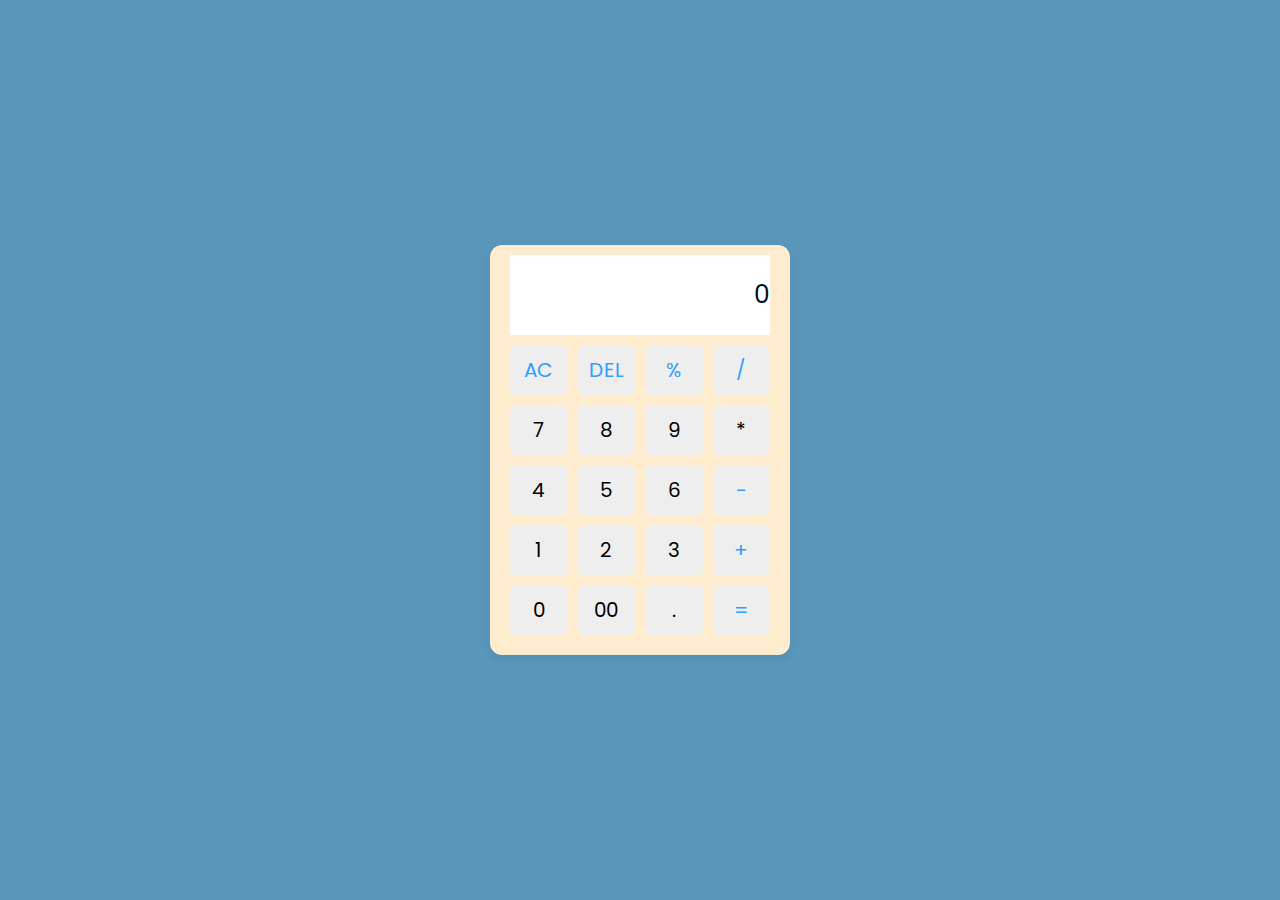
<file: calculator2/index.html>
<!DOCTYPE html>
<html lang="en">
<head>
   
        <meta charset="UTF-8" />
        <meta http-equiv="X-UA-Compatible" content="IE=edge" />
        <meta name="viewport" content="width=device-width, initial-scale=1.0" />
        <title>CALCULATOR</title>
        <link rel="stylesheet" href="style.css" />
</head>
<body>
    <div class="container">
        <input type="text" class="display" id="output-screen"  value="0"/>
        <div class="buttons">
          <button class="operator" onclick="Clear()">AC</button>
          <button class="operator" onclick="del()">DEL</button>
          <button class="operator" onclick="display('%')">%</button>
          <button class="operator" onclick="display('/')">/</button>
          <button onclick="display('7')">7</button>
          <button onclick="display('8')">8</button>
          <button onclick="display('9')">9</button>
          <button onclick="display('*')">*</button>
          <button onclick="display('4')">4</button>
          <button onclick="display('5')">5</button>
          <button onclick="display('6')">6</button>
          <button class="operator" onClick="display('-')">-</button>
          <button onclick="display('1')">1</button>
          <button onclick="display('2')">2</button>
          <button onclick="display('3')">3</button>
          <button class="operator" onclick="display('+')">+</button>
          <button onclick="display('0')">0</button>
          <button onclick="display('00')">00</button>
          <button onclick="display('.')">.</button>
          <button class="operator" onclick="Calculate()">=</button>
        </div>
      </div>
    <script src="script.js"></script>
</body>
</html>
</file>
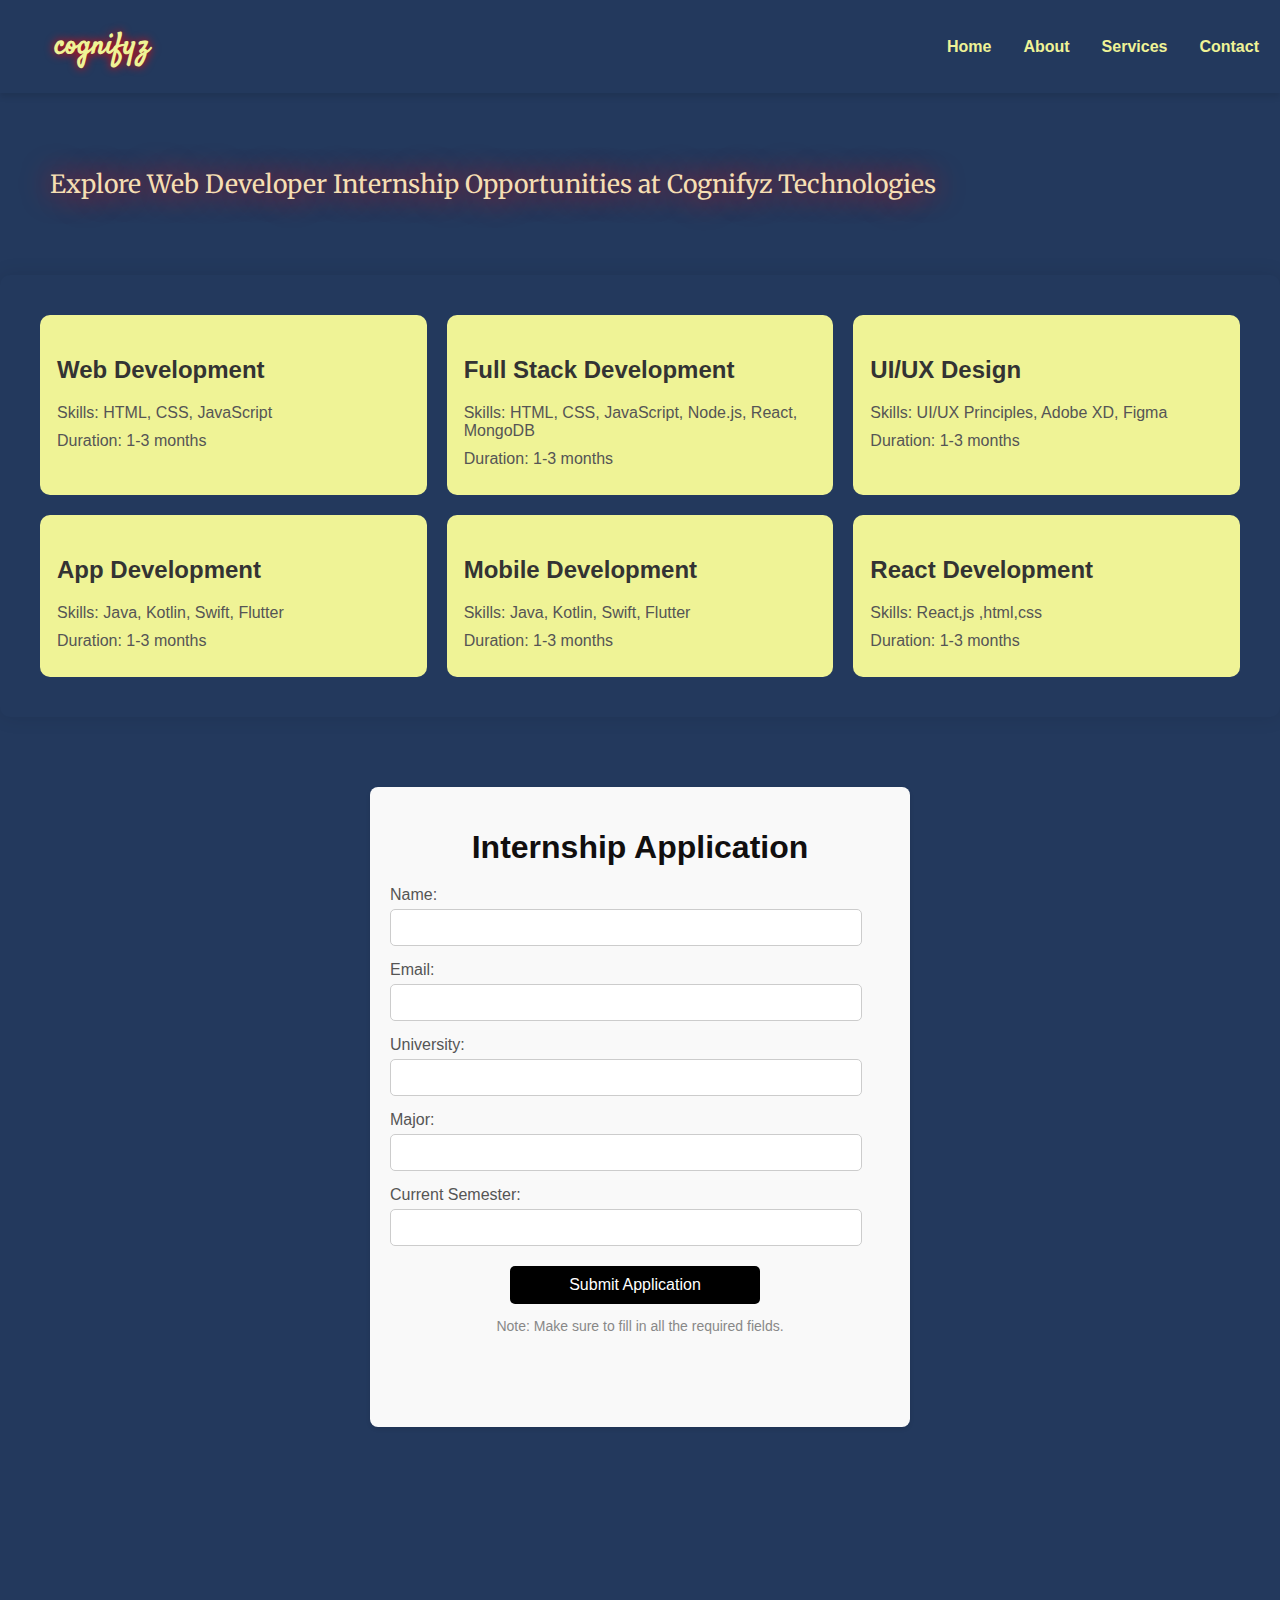
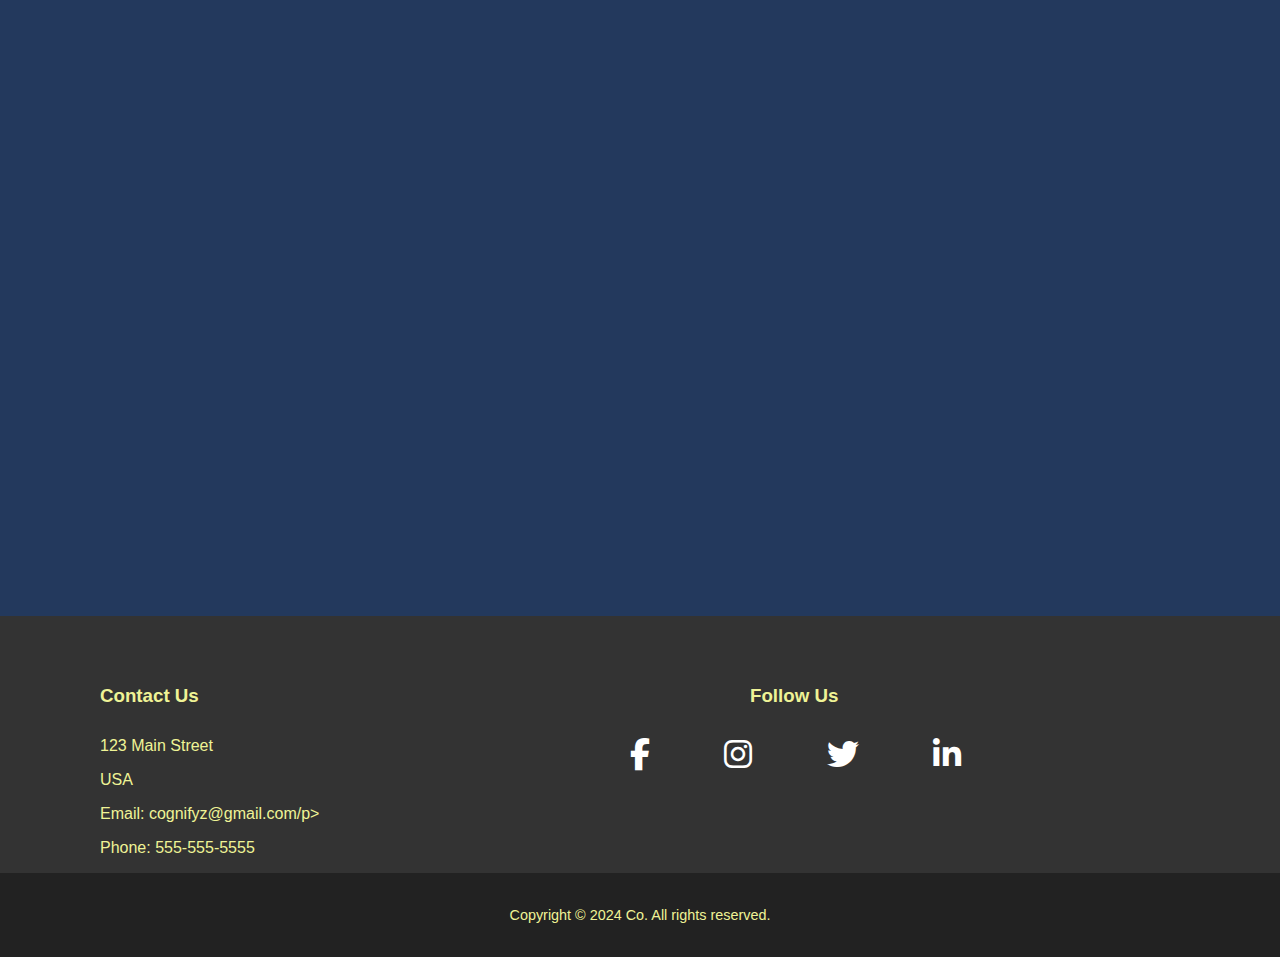
<file: cognifyz website/index.html>
<!DOCTYPE html>
<html lang="en">
<head>
    <meta charset="UTF-8">
    <meta name="viewport" content="width=device-width, initial-scale=1.0">
    <link rel="stylesheet" href="index.css">
    <title>cognifyz</title>
    <link rel="stylesheet" href="https://fonts.googleapis.com/css?family=Satisfy">
    <link rel="stylesheet" href="https://fonts.googleapis.com/css?family=Merriweather">
    <link href='https://fonts.googleapis.com/css?family=Belleza' rel='stylesheet'>
    <link rel="stylesheet" href="https://cdnjs.cloudflare.com/ajax/libs/font-awesome/6.1.0/css/all.min.css">
</head>
<body>
    <div class="page1">
    <header>
        <nav>
            
                
                <h1 class="nav-title">cognifyz</h1>
            
            
            <ul class="nav-links">
                <li><a href="#">Home</a></li>
                <li><a href="#">About</a></li>
                <li><a href="#">Services</a></li>
                <li><a href="#">Contact</a></li>
            
            </ul>     
        </nav>
    </header>
    <div class="intro">
        
        <p class="animated-text">Explore Web Developer Internship Opportunities at Cognifyz Technologies</p>

    </div>
    <div class="overview">
        <div class="domain-card">
            <h3>Web Development</h3>
            <p>Skills: HTML, CSS, JavaScript</p>
            <p>Duration: 1-3 months</p>
        </div>
        <div class="domain-card">
            <h3>Full Stack Development</h3>
            <p>Skills: HTML, CSS, JavaScript, Node.js, React, MongoDB</p>
            <p>Duration: 1-3 months</p>
        </div>
        <div class="domain-card">
            <h3>UI/UX Design</h3>
            <p>Skills: UI/UX Principles, Adobe XD, Figma</p>
            <p>Duration: 1-3 months</p>
        </div>
        <div class="domain-card">
            <h3>App Development</h3>
            <p>Skills: Java, Kotlin, Swift, Flutter</p>
            <p>Duration: 1-3 months</p>
        </div>
        <div class="domain-card">
            <h3>Mobile Development</h3>
            <p>Skills: Java, Kotlin, Swift, Flutter</p>
            <p>Duration: 1-3 months</p>
        </div>
        <div class="domain-card">
            <h3>React Development</h3>
            <p>Skills: React,js ,html,css</p>
            <p>Duration: 1-3 months</p>
        </div>
    </div>
    <div class="container">
        <h1 class="title">Internship Application</h1>
        <form action="/submit_internship_details" method="post">
            <div class="form-group">
                <label for="name">Name:</label>
                <input type="text" id="name" name="name" required>
            </div>
            <div class="form-group">
                <label for="email">Email:</label>
                <input type="email" id="email" name="email" required>
            </div>
            <div class="form-group">
                <label for="university">University:</label>
                <input type="text" id="university" name="university" required>
            </div>
            <div class="form-group">
                <label for="major">Major:</label>
                <input type="text" id="major" name="major" required>
            </div>
            <div class="form-group">
                <label for="semester">Current Semester:</label>
                <input type="text" id="semester" name="semester" required>
            </div>
            <button type="submit" class="button">Submit Application</button>
        </form>
        <p class="note">Note: Make sure to fill in all the required fields.</p>
    </div>
    
    
    <main id="features-section">
        <main>
            <section class="features">
                <h1 class="title">Benefits of internship</h1>
                <div class="cards">
                    <div class="card">
                        <div class="card-title">Real world experience</div>
                        <div class="card-description">Internships provide hands-on experience in a professional setting, allowing interns to apply theoretical knowledge to real-world situations.</div>
                    </div>
                    <div class="card">
                        <div class="card-title">Skill Development</div>
                        <div class="card-description"> Internships offer opportunities to develop and enhance valuable skills relevant to the industry or field of study, such as communication, teamwork, problem-solving, and technical skills.</div>
                    </div>
                </div>
                <div class="cards">
                    <div class="card">
                        <div class="card-title">Resume Building</div>
                        <div class="card-description">Internships provide valuable experience to include on a resume, demonstrating practical skills, accomplishments, and contributions to future employers.</div>
                    </div>
                    <div class="card">
                        <div class="card-title">Mentorship and Guidance:</div>
                        <div class="card-description">Interns often receive mentorship and guidance from experienced professionals within the organization, providing valuable insights, feedback, and support to help them grow and succeed in their roles.</div>
                    </div>
                </div>
            </section>
        </main>
        
   
    </main>
    <!-- Rest of the page content -->
    <footer>
        <div class="footer-content">
            <div  class="contact-info">
                <h3>Contact Us</h3>
                <p>123 Main Street</p>
                <p>USA</p>
                <p>Email: cognifyz@gmail.com/p>
                <p>Phone: 555-555-5555</p>
            </div>
            <div class="social-media">
                <h3>Follow Us</h3>
                <a href="#" target="_blank" class="facebook"><i class="fab fa-facebook-f"></i></a>
                <a href="#" target="_blank" class="instagram"><i class="fab fa-instagram"></i></a>
                <a href="#" target="_blank " class="twitter"><i class="fab fa-twitter"></i></a>
                
                <a href="#" target="_blank" class="linkedin"><i class="fab fa-linkedin-in"></i></a>
            </div>
        </div> 
        <div class="footer-bottom">
            <p>Copyright © 2024  Co. All rights reserved.</p>
        </div>
    </footer>
</div>
<script src="index.js"></script>
</body>
</html>
</file>
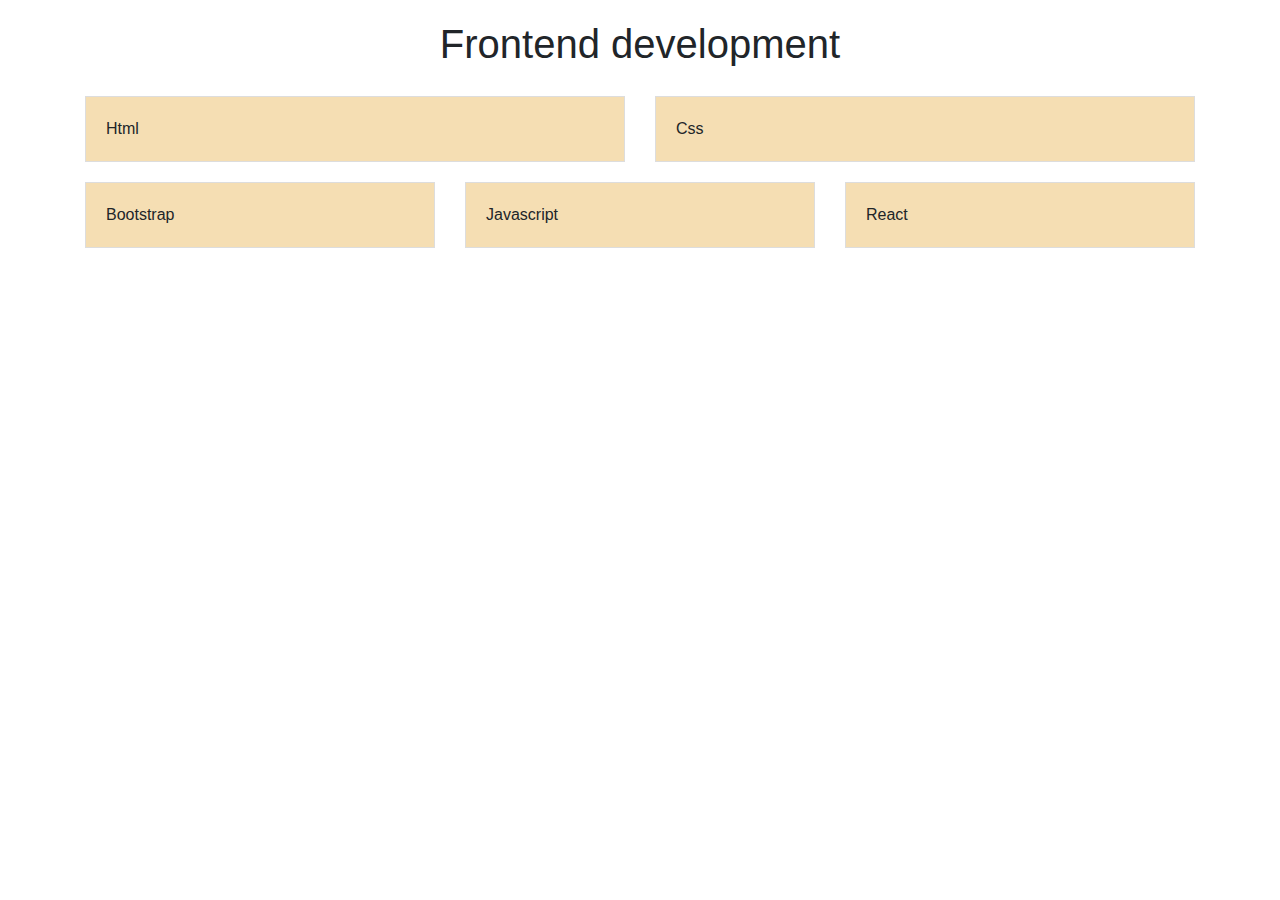
<file: grid/index.html>
<!DOCTYPE html>
<html lang="en">
<head>
  <meta charset="UTF-8">
  <meta name="viewport" content="width=device-width, initial-scale=1.0">
  <title>Responsive Grid Layout</title>
  <!-- Bootstrap CSS -->
  <link href="https://maxcdn.bootstrapcdn.com/bootstrap/4.5.2/css/bootstrap.min.css" rel="stylesheet">
  <style>
    .custom-box {
      background-color: wheat;
      border: 1px solid #ddd;
      padding: 20px;
      margin-bottom: 20px;
      transition: transform 0.3s ease-in-out;
    }
     h1{
        padding:20px;
        
     }
    .custom-box:hover {
      transform: scale(1.05);
      box-shadow: 0 4px 8px rgb(244, 77, 77);
    }

    @media (max-width: 576px) {
      .custom-box {
        padding: 10px;
      }
    }
  </style>
</head>
<body>
    <H1><center>Frontend development</center></H1>
  <div class="container">
    <div class="row">
      <div class="col-md-6">
        <div class="custom-box">
          Html
        </div>
      </div>
      <div class="col-md-6">
        <div class="custom-box">
          Css
        </div>
      </div>
    </div>
    <div class="row">
      <div class="col-md-4">
        <div class="custom-box">
            Bootstrap
        </div>
      </div>
      <div class="col-md-4">
        <div class="custom-box">
         Javascript
        </div>
      </div>
      <div class="col-md-4">
        <div class="custom-box">
          React
        </div>
      </div>
    </div>
  </div>
  <!-- Bootstrap JS (optional) -->
  <script src="https://ajax.googleapis.com/ajax/libs/jquery/3.5.1/jquery.min.js"></script>
  <script src="https://cdnjs.cloudflare.com/ajax/libs/popper.js/1.12.9/umd/popper.min.js"></script>
  <script src="https://maxcdn.bootstrapcdn.com/bootstrap/4.5.2/js/bootstrap.min.js"></script>
</body>
</html>
</file>
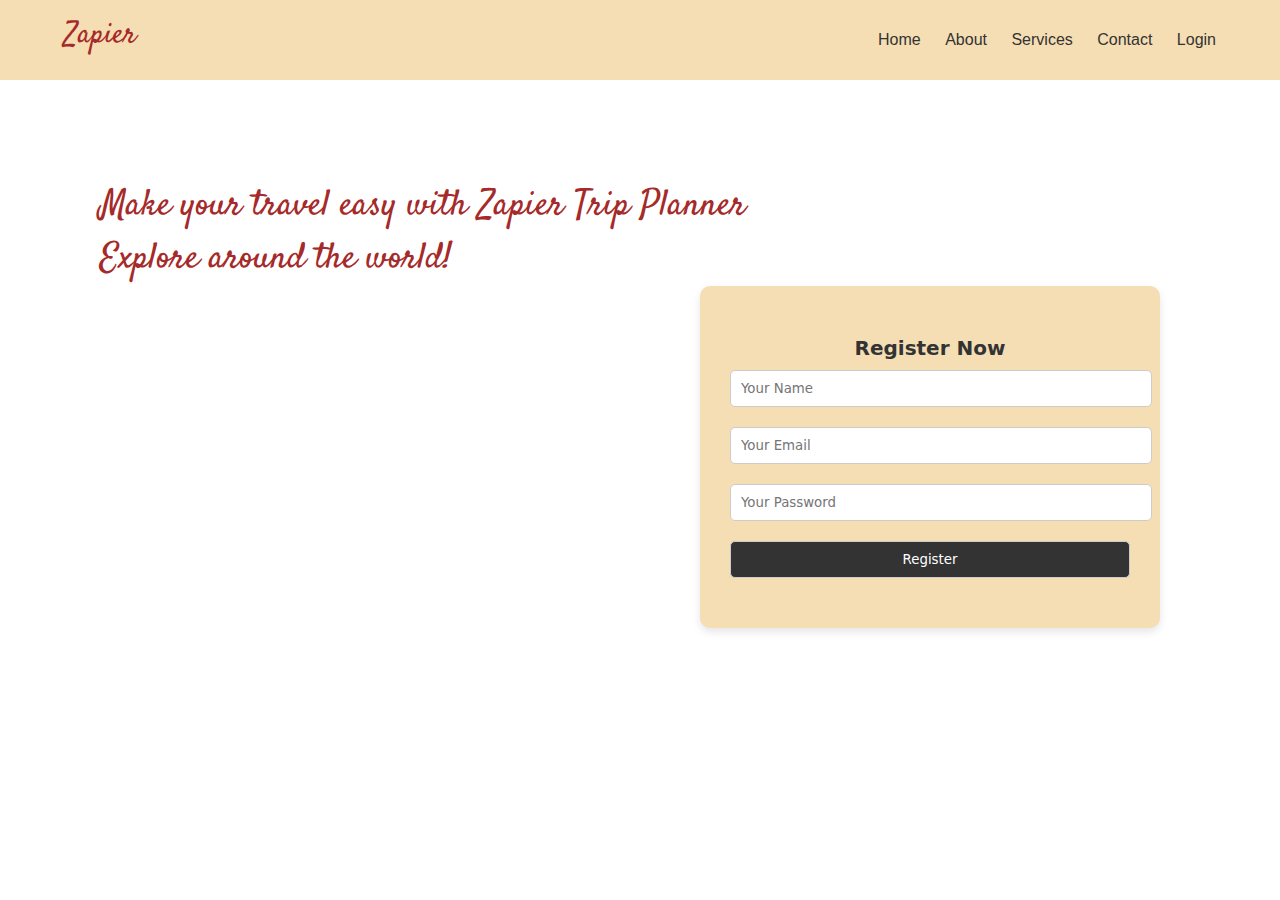
<file: task1/index.html>
<!DOCTYPE html>
<html lang="en">
<head>
  <meta charset="UTF-8">
  <meta name="viewport" content="width=device-width, initial-scale=1.0">
  <title>Navigation Bar with Logo</title>
  <link rel="stylesheet" href="index.css">
  <link rel="stylesheet" href="https://fonts.googleapis.com/css?family=Satisfy">
</head>
<body>
  <header>
    <div class="container">
      <div class="logo">
        <p class="logo">Zapier</p>
      </div>
      <nav>
        <ul>
          <li><a href="#">Home</a></li>
          <li><a href="#">About</a></li>
          <li><a href="#">Services</a></li>
          <li><a href="#">Contact</a></li>
          <li><a href="#">Login</a></li>
        </ul>
      </nav>
    </div>
  </header>
  <div class="header-text">
    <p>Make your travel easy with Zapier Trip Planner<br/>
        Explore around the world!
    </p>
  </div>
  <div class="registration-form">
    <h2>Register Now</h2>
    <form action="#" method="post">
      <input type="text" name="name" placeholder="Your Name" required>
      <input type="email" name="email" placeholder="Your Email" required>
      <input type="password" name="password" placeholder="Your Password" required>
      <button type="submit">Register</button>
    </form>
  </div>
</body>
</html>
</file>
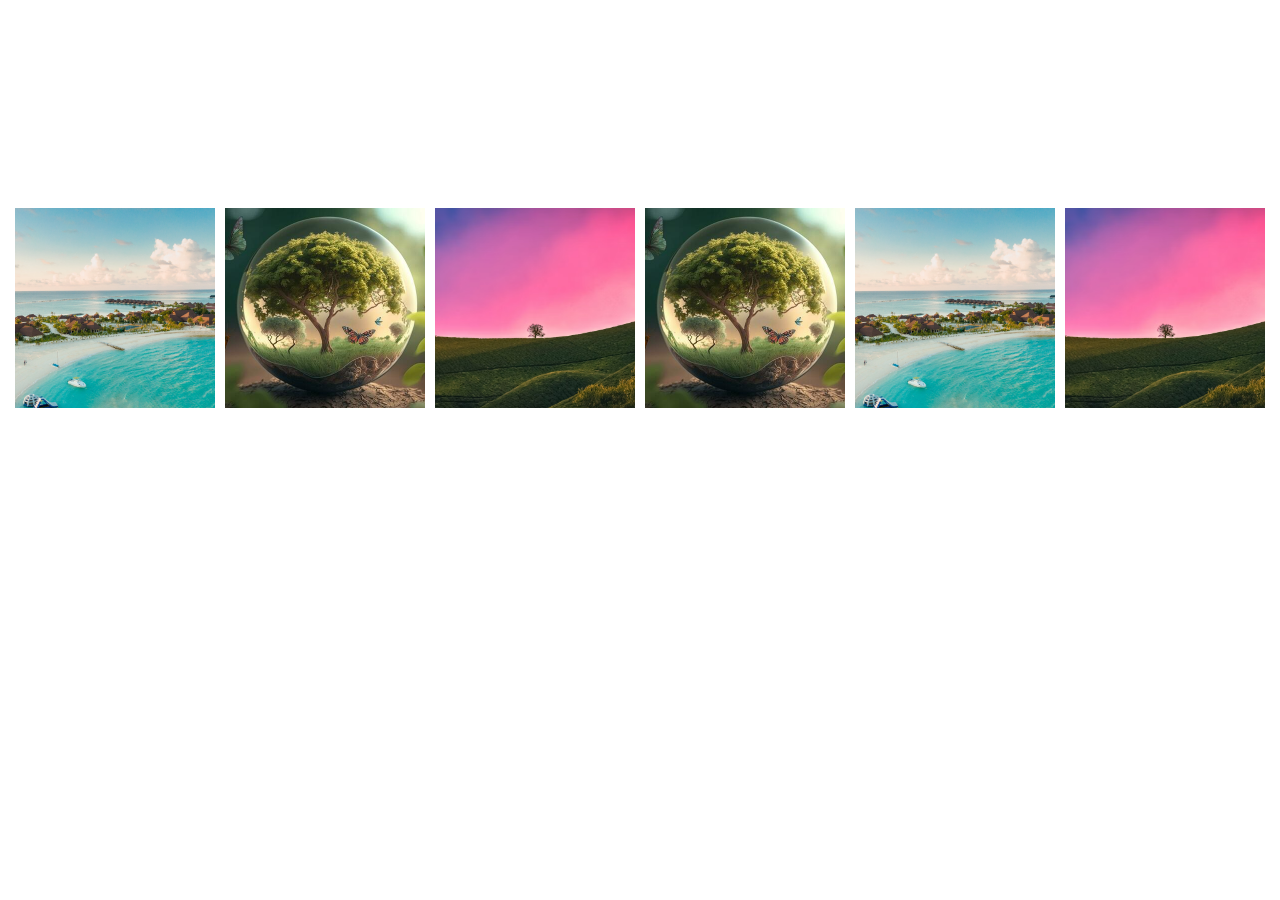
<file: thumbnail/index.html>
<!DOCTYPE html>
<html lang="en">
<head>
    <meta charset="UTF-8">
    <meta name="viewport" content="width=device-width, initial-scale=1.0">
    <title>Document</title>
    <link rel="stylesheet" href="style.css">
    <link rel="stylesheet" href="script.js">
</head>
<body>
    <div class="image-gallery" id="bodyContent">
        <img class="gallery-image" src="maldives.jpg" alt="Image 1">
        <img class="gallery-image" src="earth.jpg" alt="Image 2">
        <img class="gallery-image" src="nature.jpg" alt="Image 3">
        <img class="gallery-image" src="earth.jpg" alt="Image 4">
        <img class="gallery-image" src="maldives.jpg" alt="Image 5">
        <img class="gallery-image" src="nature.jpg" alt="Image 6">
        <!-- Add more images as needed -->
      </div>
      
      <div class="modal">
        <span class="close">&times;</span>
        <img class="modal-content" id="modal-image">
      </div>

      <div class="slideshow-container">
        <div class="mySlides fade">
          <img src="maldives.jpg" alt="Image 1">
        </div>
        <div class="mySlides fade">
          <img src="maldives.jpg" alt="Image 2">
        </div>
        <div class="mySlides fade">
          <img src="maldives.jpg" alt="Image 3">
        </div>
        <!-- Add more images as needed -->
      </div>
</body>
</html>
</file>
<file: calculator2/style.css>
@import url("https://fonts.googleapis.com/css2?family=Poppins:wght@300;400;500;600;700&display=swap");
* {
  margin: 0;
  padding: 0;
  box-sizing: border-box;
  font-family: "Poppins", sans-serif;
}
body {
  height: 100vh;
  display: flex;
  align-items: center;
  justify-content: center;
  background: #5a96b9;
}
.container{
    position: relative;
    width:100%;
    max-width: 300px;
    border-radius: 12px;
    padding: 10px 20px 20px;
    background: #fff;
    box-shadow: 0 5px 10px rgba(0, 0, 0, 0.05);
    background-color:blanchedalmond;  
}
.display {
    height: 80px;
    width: 100%;
    outline: none;
    border: none;
    text-align: right;
    margin-bottom: 10px;
    font-size: 25px;
    color: #000e1a;
    pointer-events: none;
  }

  .buttons {
    display: grid;
    grid-gap: 10px;
    grid-template-columns:repeat(4,1fr);
   
  }
  .buttons button {
    padding: 10px;
    border-radius: 6px;
    border: none;
    font-size: 20px;
    cursor: pointer;
    background-color: #eee;
  }

  .operator {
    color: #2f9fff;
  }
  .buttons button:active{
    transform: scale(0.99);
    background-color: rgb(60, 135, 138);
  }
</file>
<file: cognifyz website/index.css>
body {
    font-family: Arial, sans-serif;
    background-color:#23395d;
    padding:0;
    margin:0;
}
.page1{
    width:100%;
}


nav {
    display: flex;
    justify-content: space-between;
    align-items: center;
    margin-top:0;
    padding:5px;
    box-shadow: 0 4px 6px rgba(0, 0, 0, 0.1);
    
}

.logo {
    width: 50px;
    height: auto;
    margin-top: 0;
}

.logo img {
    width: 100%;
    height: auto;
}

.nav-links {
    list-style-type: none;
    margin: 0;
    padding: 0;
    display: flex;
    align-items: center;
    
}

.nav-links li a {
    color:#EFF396;
    text-decoration: none;
    padding: 8px 16px;
    font-weight: bold;
}

.nav-links li a:hover {
    color:black;
    background-color: whitesmoke;

}

.nav-title {
    color:#EFF396;
    font-size: 30px;
    margin-top: 0;
    font-family: Satisfy;
    padding-top: 20px;
    margin-left:50px;
    text-shadow: 0 0 10px red;
}

.intro {
    padding: 50px;
    color: #EFF396;
    font-size: 25px;
    font-family: Merriweather;
    animation: fade-in 2s;
  }

  .animated-text {
    color: wheat; /* Text color (white) */
    text-shadow: 0 0 30px red; 
    animation: glowing 1.5s ease-in-out infinite alternate; 
  }
  
  @keyframes glowing {
    0% {
      text-shadow: 0 0 30px red; /* Start with a subtle glow */
    }
    100% {
      text-shadow: 0 0 30px red; /* Peak of the glow */
    }
  }
  
  
  @keyframes fade-in {
    0% {
      opacity: 0;
      transform: translateY(50px);
    }
    100% {
      opacity: 1;
      transform: translateY(0);
    }
  }

  .container {
    margin: 0 auto;
    width: 500px;
    height:300px;
    padding: 50px;
    border-radius: 4px;
    background-color: #fff;
    box-shadow: 0 2px 4px rgba(0, 0, 0, 0.1);
    animation: fade-in 2s;
    transition: transform 0.3s ease, box-shadow 0.3s ease ;
}
@keyframes fade-in {
    0% {
      opacity: 0;
      transform: translateY(50px);
    }
    100% {
      opacity: 1;
      transform: translateY(0);
    }
  }
.container:hover {
    transform: translateY(-2px);
    box-shadow: 8px 4px 8px 4px  #EFF396;
}
.container {
    max-width: 700px;
    height:600px;
    margin: 0 auto;
    padding: 20px;
    background-color: #f9f9f9;
    border-radius: 8px;
  }
  
  .title {
    text-align: center;
    margin-bottom: 20px;
    color: #110f0f;
  }
  
  .form-group {
    margin-bottom: 15px;
  }
  
  label {
    display: block;
    margin-bottom: 5px;
    color: #555;
  }
  
  input[type="text"],
  input[type="email"] {
    width: 90%;;
    padding: 10px;
    border: 1px solid #ccc;
    border-radius: 5px;
  }
  
  .button {
    display: block;
    width: 50%;
    align-items: center;
    justify-content: left;
    padding: 10px;
    margin-left:120px;
    margin-top: 20px;
    border: none;
    border-radius: 5px;
    background-color:black;
    color: #fff;
    font-size: 16px;
    cursor: pointer;
    transition: transform 0.3s ease; /* Transition for scaling */
  }
  
  .button:hover {
    transform: scale(1.1); /* Scale up by 10% on hover */
  }
  
  
  .note {
    font-size: 14px;
    color: #888;
    text-align: center;
  }
  
  /* Animation */
  .animated-text {
    animation: glowing 1.5s ease-in-out infinite alternate;
  }
  
  @keyframes glowing {
    0% {
      text-shadow: 0 0 10px red; /* Start with a subtle glow */
    }
    100% {
      text-shadow: 0 0 20px red; /* Peak of the glow */
    }
  }

.page2{
    padding:50px;
}
#features-section {
    opacity: 0;
    transition: opacity 2s ease;
  }
  
  #features-section.visible {
    opacity: 1;
    animation: fade-in 2s;

  }

  @keyframes fade-in {
    0% {
      opacity: 0;
      transform: translateY(50px);
    }
    100% {
      opacity: 1;
      transform: translateY(0);
    }
  }
.features h1{
    font-size:40px;
    display:flex;
    justify-content: center;
    padding-top: 60px;
    font-family: Merriweather;
    color:#EFF396;
    text-shadow: 0 0 10px red;

}
.cards {
    display: flex;
    justify-content: center;
   
   
}

.card {
    width: 300px;
    height:200px;
    padding: 0.5rem;
    
    background-color: #EFF396;
    border-radius: 4px;
    overflow: hidden;
    transition: transform 0.5s ease;
    margin:40px;
}

.card:hover {
    transform: translateY(-8px);
    box-shadow: 0px 8px 8px white;
}

.card-title {
    font-size: 1.2rem;
    font-family: 'Belleza';
    font-weight: bold;
    margin-bottom: 0.5rem;
    padding: 1rem;
    background-color: #333;
    color: #fff;
}

.card-description {
    font-size: 1rem;
    padding: 1rem;
    font-family: 'Belleza';
    font-size: 18px;
    
    
}


.overview {
    /* background-color: #fff; */
    border-radius: 10px;
    padding: 30px;
    box-shadow: 0 0 20px rgba(0, 0, 0, 0.1);
    animation: slideIn 1s forwards;
    max-width: 100%;
    margin-bottom: 70px;
    /* height:500px;  */
    display: flex;
    justify-content: space-between;
    flex-wrap: wrap;
}
.domain-card {
    background-color:#EFF396;
    border-radius: 10px;
    padding: 17px;
    
    /* box-shadow: 0 0 10px rgba(0, 0, 0, 0.1); */
    margin: 10px;
    width: calc(33.333% - 20px); /* Adjust width as needed */
    box-sizing: border-box;
     /* Creates a subtle outer shadow */
    transition: transform 0.7s ease-in-out; /* Animation properties */
}

.domain-card:hover {
  transform: translateY(-10px);
  box-shadow: 0 0 10px rgb(255, 255, 255); /* Move the card up 5px on hover */
}


.overview h3 {
    font-size: 24px;
    margin-bottom: 20px;
    color: #333;
}
.overview p {
    margin: 10px 0;
    color: #555;
}
.overview ul {
    margin-left: 20px;
}
.overview ul li {
    list-style-type: disc;
    margin-bottom: 5px;
}

footer {
    background-color: #333;
    color: #EFF396;
   
    padding:50px 0px;
    margin-top:40px;
    height:200px;
   
}


.footer-content {
    display: flex;
    justify-content: space-between;
    max-width: 1000px;
    padding-left:100px;
    padding-right:100px;
    
}

.contact-info, .social-media {
    flex: 1;
   
}

.contact-info h3, .social-media h3 {
    margin-bottom: 30px;
}
.social-media h3 {
    margin-left:150px;
    justify-content: center;
}
.social-media a {
    margin-right: 10px;
    font-size: 2rem;
    color: #fff;
    transition: all 0.3s ease;
    padding:30px;
}


.facebook:hover {
    color: #ccc;
    text-shadow: 0 0 10px rgb(26, 211, 228), 0 0 20px rgb(26, 211, 228), 0 0 30px rgb(26, 211, 228) , 0 0 40px rgb(26, 211, 228);
}
.instagram:hover{
    color: #ccc;
    text-shadow: 0 0 10px rgb(223, 11, 181), 0 0 20px rgb(225, 18, 62), 0 0 30px rgb(247, 247, 248) , 0 0 40px rgb(222, 12, 215);
    

}
.twitter:hover{
    color: #ccc;
    text-shadow: 0 0 10px  #1DA1F2, 0 0 20px  #1DA1F2, 0 0 30px  #1DA1F2 , 0 0 40px  #1DA1F2;
    

}
.linkedin:hover{
    color: #ccc;
    text-shadow: 0 0 10px  #0A66C2, 0 0 20px  #0A66C2, 0 0 30px #0A66C2 , 0 0 40px  #0A66C2;
    

}

 
.footer-bottom {
    background-color: #222;
    text-align: center;
    padding:20px 0;
    
   
   
}

.footer-bottom p {
    
    font-size: 0.9rem;
    
}
</file>
<file: task1/index.css>
body {
    margin: 0;
    font-family: Arial, sans-serif;
  }
  

.logo{
    display:flex;
    font-family: 'Satisfy';
    font-size: 30px;
    color: brown; padding-bottom:5px;
    align-items: left;
    

}



  .container {
    width: 90%;
  margin: 0 auto;
  max-width: 1200px;
  height:80px;
  display: flex;
  justify-content: space-between;
  align-items: center;
  }
  
header {
    background-color: wheat; /* Set background color to wheat */
  }
  .header-text p {
    margin: 0; /* Remove default margin */
    font-size: 36px;
    color: brown;
    display:flex;
    font-family: Satisfy;
    text-align: left;
    padding-top:100px;
    padding-left:100px; /* Align text to the left */
  }

  .registration-form {
  text-align: center;

  color:brown;
  text-align: center;
  padding:400px;
  
  margin-left:700px;
  background-color: wheat; /* Background color for the card */
  border-radius: 10px; /* Rounded corners */
  box-shadow: 0 4px 8px rgba(0, 0, 0, 0.1); /* Drop shadow */
  padding: 30px; /* Add padding for spacing */
  max-width: 400px; /* Limit width to prevent stretching */
  /* margin: 0 auto; */
  transition: transform 0.3s ease, box-shadow 0.3s ease; /* Add smooth transition */
 
 
   /* Center the form horizontally */
}

.registration-form:hover {
  transform: translateY(-10px); /* Move the form up by 10px on hover */
  box-shadow: 0 8px 16px rgba(0, 0, 0, 0.2); /* Add a larger box-shadow on hover */
}
.registration-form h2 {
  margin-top: 20px;
  margin-bottom: 10px;
  font-size: 20px;
  color: #333;
  font-family: system-ui, -apple-system, BlinkMacSystemFont, 'Segoe UI', Roboto, Oxygen, Ubuntu, Cantarell, 'Open Sans', 'Helvetica Neue', sans-serif;
  
}

.registration-form input[type="text"],
.registration-form input[type="email"],
.registration-form input[type="password"],
.registration-form button {
  width: 100%;
  padding: 10px;
  margin-bottom: 20px;
  border: 1px solid #ccc;
  border-radius: 5px;
  color:brown;
  font-family:system-ui, -apple-system, BlinkMacSystemFont, 'Segoe UI', Roboto, Oxygen, Ubuntu, Cantarell, 'Open Sans', 'Helvetica Neue', sans-serif
}

.registration-form button {
  background-color: #333;
  color: #fff;
  cursor: pointer;
  transition: 0.3s ease;
}

.registration-form button:hover {
  background-color: #555;
}
  
  
  nav ul {
    list-style-type: none;
    margin: 0;
    padding: 0;
  }
  
  nav ul li {
    display: inline;
    margin-left: 20px;
    transition: transform 0.3s ease;
  }
  
  nav ul li:first-child {
    margin-left: 0;
  }
  
  nav ul li a {
    text-decoration: none;
    color: #333;
    font-size: 16px;
    transition: color 0.3s ease;
  }
  
  nav ul li:hover {
    transform: scale(1.1);
  }
  
  nav ul li a:hover {
    color: blueviolet;
  }
  
  @media (max-width: 768px) {
    .container {
      flex-direction: column;
      align-items: flex-start;
    }
    
    .logo {
      margin-bottom: 20px;
    }
    
    nav ul {
      margin-top: 20px;
    }
    
    nav ul li {
      display: block;
      margin: 10px 0;
    }
  }
</file>
<file: thumbnail/style.css>
.image-gallery {
    display: flex;
    overflow-x: scroll;
    gap: 10px;
    padding:20px;
    
  }
  

#bodyContent {
  display: flex;
  padding-top: 200px;;
  justify-content: center;
}
  .gallery-image {
    width: 200px;
    height: 200px;
    object-fit: cover;
    cursor: pointer;
    transition: transform 0.2s ease-in-out;
  }
  
  .gallery-image:hover {
    transform: scale(1.1);
  }
  
  .modal {
    display: none;
    position: fixed;
    z-index: 1;
    padding-top: 100px;
    left: 0;
    top: 0;
    width: 100%;
    height: 100%;
    overflow: auto;
    background-color: rgba(0,0,0,0.9);
  }
  
  .modal-content {
    margin: auto;
    display: block;
    width: 80%;
    max-width: 700px;
  }
  

  .close {
    position: absolute;
    top: 15px;
    right: 35px;
    color: #f1f1f1;
    font-size: 40px;
    font-weight: bold;
    transition: 0.3s;
  }
  
  .close:hover,
  .close:focus {
    color: #bbb;
    text-decoration: none;
    cursor: pointer;
  }
  .mySlides {
    display: none;
    position: relative;
    width: 100%;
  }
  
  .fade {
    animation: fade 5s infinite;
  }
  
  @keyframes fade {
    0%, 100% {opacity: 0}
    20%, 80% {opacity: 1}
  }
</file>
